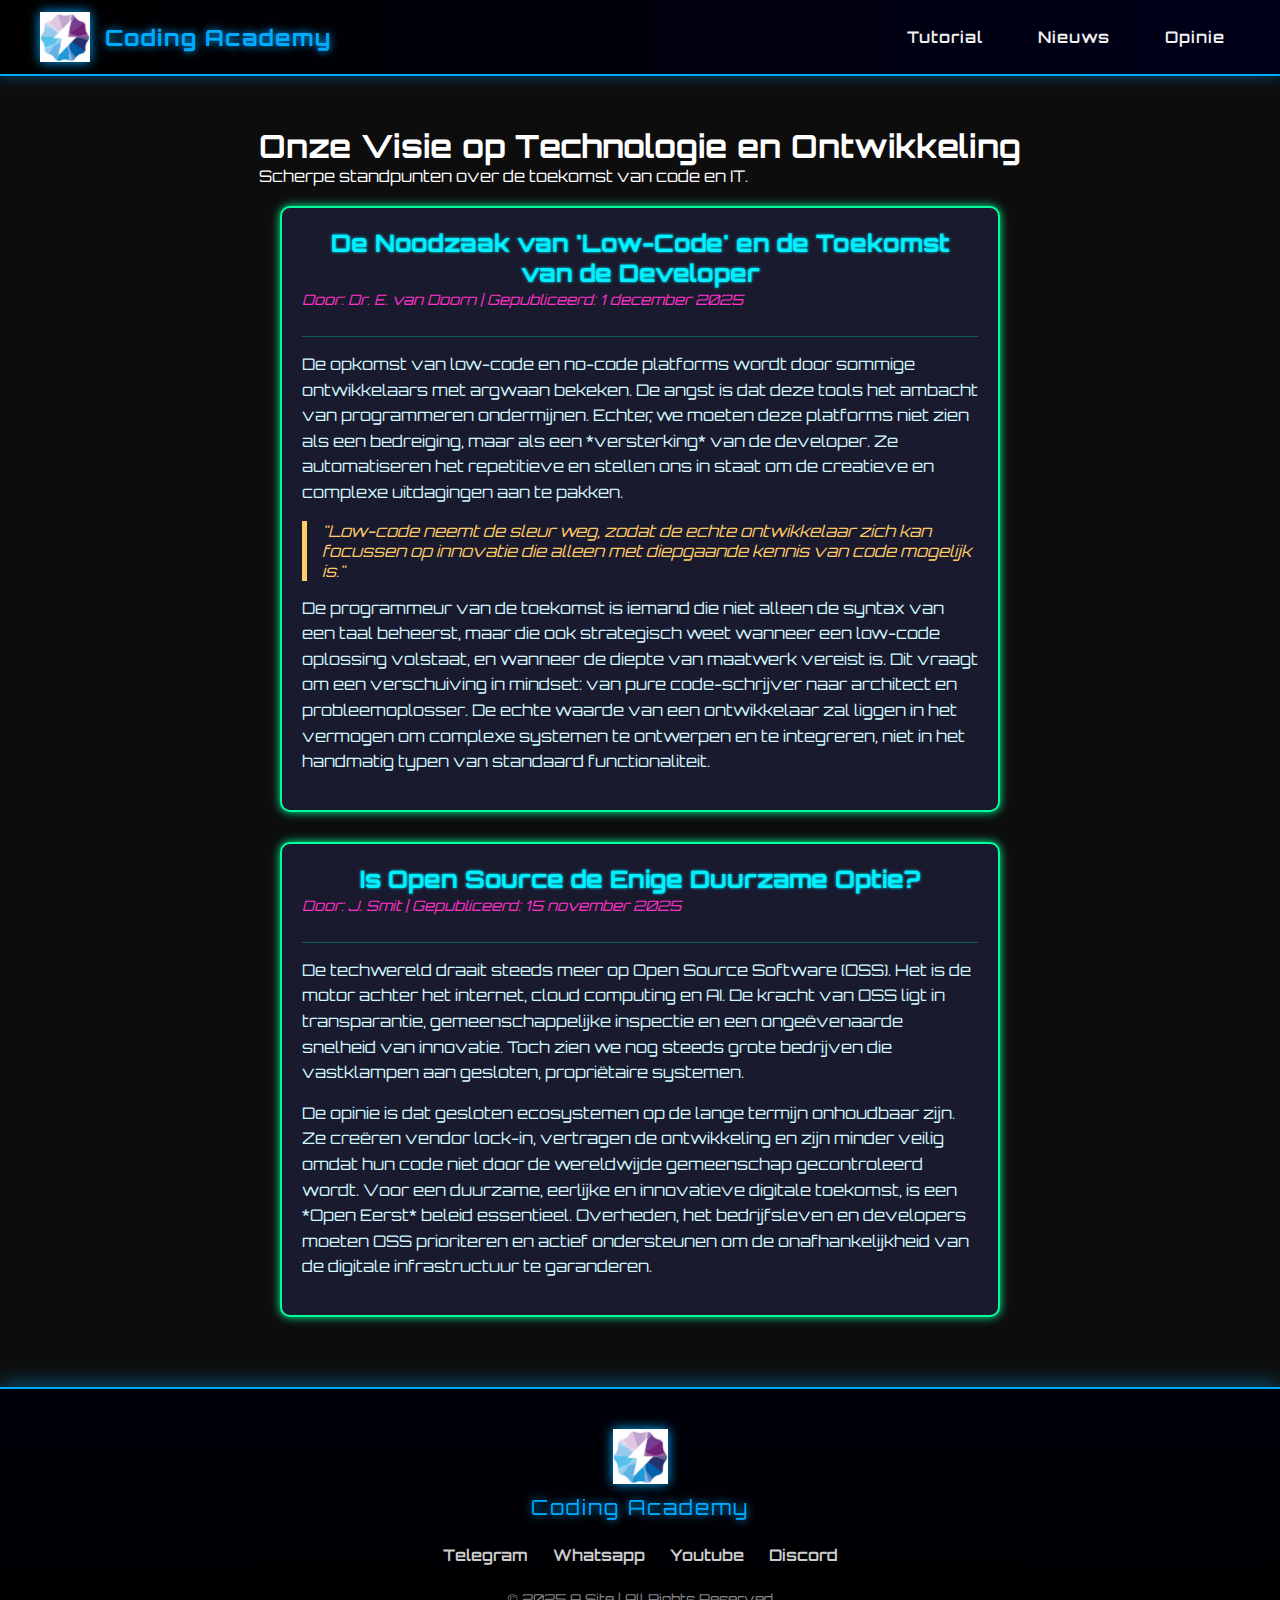
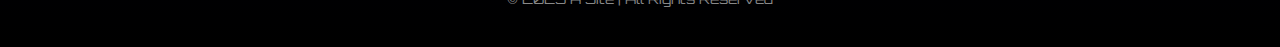
<file: opinie.html>
<!DOCTYPE html>
<html lang="en">

<head>
    <meta charset="UTF-8" />
    <meta name="viewport" content="width=device-width, initial-scale=1.0" />
    <link rel="stylesheet" href="https://fonts.googleapis.com/css?family=Orbitron">
    <link rel="stylesheet" type="text/css" href="style.css">
    <link rel="stylesheet" href="https://cdnjs.cloudflare.com/ajax/libs/font-awesome/6.4.0/css/all.min.css">


    <style>
    </style>
    <title>Mobile - Opinie</title>
</head>

<body>

    <header class="main-header">
        <div class="header-logo-group">
            <img src="logo.jpg" alt="ANDS Network Logo" />
            <h1>Coding Academy</h1>
        </div>

        <button class="mobile-menu-toggle-button" aria-controls="primary-navigation" aria-expanded="false">
            <i class="fas fa-bars"></i>
        </button>

        <nav class="site-navigation">
            <ul class="nav-links-list" id="primary-navigation" data-visible="false">
                <li>
                    <a href="javascript:void(0);">Tutorial</a>
                    <ul class="submenu">
                        <li><a href="tutorial.html">Tutorial 1</a></li>
                        <li><a href="tutorial.html2">Tutorial 2</a></li>
                        <li><a href="tutorial.html3">Tutorial 3</a></li>
                    </ul>
                </li>
                <li>
                    <a href="javascript:void(0);">Nieuws</a>
                    <ul class="submenu">
                        <li><a href="index.html">Nieuws 1</a></li>
                        <li><a href="index.html2">Nieuws 2</a></li>
                        <li><a href="index.html3">Nieuws 3</a></li>
                    </ul>
                </li>
                <li>
                    <a href="javascript:void(0);">Opinie</a>
                    <ul class="submenu">
                        <li><a href="opinie.html">Opinie 1</a></li>
                        <li><a href="opinie.html2">Opinie 2</a></li>
                        <li><a href="opinie.html3">Opinie 3</a></li>
                    </ul>
                </li>
            </ul>
        </nav>

    </header>

    <main class="page-content">
        <header>
            <h1>Onze Visie op Technologie en Ontwikkeling</h1>
            <p class="article-meta">Scherpe standpunten over de toekomst van code en IT.</p>
        </header>

        <section class="opinie-container">

            <article class="opinie-card">
                <header>
                    <h2>De Noodzaak van 'Low-Code' en de Toekomst van de Developer</h2>
                    <p class="auteur-meta">Door: Dr. E. van Doorn | Gepubliceerd: 1 december 2025</p>
                </header>
                <p>
                    De opkomst van low-code en no-code platforms wordt door sommige ontwikkelaars met argwaan
                    bekeken. De angst is dat deze tools het ambacht van programmeren ondermijnen. Echter, we moeten
                    deze platforms niet zien als een bedreiging, maar als een *versterking* van de developer.
                    Ze automatiseren het repetitieve en stellen ons in staat om de creatieve en complexe
                    uitdagingen aan te pakken.
                </p>

                <blockquote>
                    "Low-code neemt de sleur weg, zodat de echte ontwikkelaar zich kan focussen op innovatie die
                    alleen met diepgaande kennis van code mogelijk is."
                </blockquote>

                <p>
                    De programmeur van de toekomst is iemand die niet alleen de syntax van een taal beheerst,
                    maar die ook strategisch weet wanneer een low-code oplossing volstaat, en wanneer de diepte
                    van maatwerk vereist is. Dit vraagt om een verschuiving in mindset: van pure code-schrijver
                    naar architect en probleemoplosser. De echte waarde van een ontwikkelaar zal liggen in het
                    vermogen om complexe systemen te ontwerpen en te integreren, niet in het handmatig typen van
                    standaard functionaliteit.
                </p>
            </article>

            <article class="opinie-card">
                <header>
                    <h2>Is Open Source de Enige Duurzame Optie?</h2>
                    <p class="auteur-meta">Door: J. Smit | Gepubliceerd: 15 november 2025</p>
                </header>
                <p>
                    De techwereld draait steeds meer op Open Source Software (OSS). Het is de motor achter het
                    internet, cloud computing en AI. De kracht van OSS ligt in transparantie, gemeenschappelijke
                    inspectie en een ongeëvenaarde snelheid van innovatie. Toch zien we nog steeds grote bedrijven
                    die vastklampen aan gesloten, propriëtaire systemen.
                </p>

                <p>
                    De opinie is dat gesloten ecosystemen op de lange termijn onhoudbaar zijn. Ze creëren
                    vendor lock-in, vertragen de ontwikkeling en zijn minder veilig omdat hun code niet door de
                    wereldwijde gemeenschap gecontroleerd wordt. Voor een duurzame, eerlijke en innovatieve
                    digitale toekomst, is een *Open Eerst* beleid essentieel. Overheden, het bedrijfsleven en
                    developers moeten OSS prioriteren en actief ondersteunen om de onafhankelijkheid van
                    de digitale infrastructuur te garanderen.
                </p>
            </article>

        </section>
    </main>

    <footer class="site-footer">
        <div class="footer-brand-logo">
            <img src="logo.jpg" alt="ANDS Network Logo">
            <p class="brand-name">Coding Academy</p>
        </div>
        <div class="footer-social-links">
            <a href="#">Telegram</a>
            <a href="#">Whatsapp</a>
            <a href="#">Youtube</a>
            <a href="#">Discord</a>
        </div>
        <div class="footer-copyright">
            <p>© 2025 A Site | All Rights Reserved</p>
        </div>
    </footer>

    <script>
        document.addEventListener('DOMContentLoaded', () => {
            const menuToggle = document.querySelector('.mobile-menu-toggle-button');
            const primaryNavigation = document.querySelector('#primary-navigation');

            // Select all links that are actual destinations (i.e., inside a submenu)
            const submenuLinks = primaryNavigation.querySelectorAll('.submenu a');

            // Select all main navigation links
            const mainNavLinks = primaryNavigation.querySelectorAll('.nav-links-list > li > a');

            // Function to close the menu
            const closeMenu = () => {
                primaryNavigation.setAttribute('data-visible', 'false');
                menuToggle.setAttribute('aria-expanded', 'false');
                const icon = menuToggle.querySelector('i');
                icon.classList.remove('fa-times');
                icon.classList.add('fa-bars');
            };

            // Toggle logic for the hamburger button
            menuToggle.addEventListener('click', () => {
                const isVisible = primaryNavigation.getAttribute('data-visible') === 'true';
                if (isVisible) {
                    closeMenu();
                } else {
                    // Open menu logic (pulled from previous script block)
                    primaryNavigation.setAttribute('data-visible', 'true');
                    menuToggle.setAttribute('aria-expanded', 'true');
                    const icon = menuToggle.querySelector('i');
                    icon.classList.remove('fa-bars');
                    icon.classList.add('fa-times');
                }
            });

            // FIX: Close menu when a SUBMENU link is clicked on mobile
            submenuLinks.forEach(link => {
                link.addEventListener('click', () => {
                    // Only close if the mobile menu is active/visible
                    if (getComputedStyle(menuToggle).display === 'block') {
                        closeMenu();
                    }
                });
            });

            // Prevent the main links (which use javascript:void(0)) from attempting to navigate
            mainNavLinks.forEach(link => {
                link.addEventListener('click', (e) => {
                    // Prevents the browser from navigating to 'javascript:void(0)' or reloading
                    e.preventDefault();
                });
            });
        });
    </script>
</body>

</html>
</file>
<file: style.css>
/* ==================================== */
/* 1. Global Reset & Base Styles */
/* ==================================== */
* {
    /* Ensures padding and border are included in the element's total width and height */
    box-sizing: border-box;
    margin: 0;
    padding: 0;
}

/* ⬅️ THE FIX: Apply overflow-x: hidden to both html and body for universal scroll prevention. */
html,
body {
    overflow-x: hidden;
}

body {
    /* Sets the site's primary font, dark background, and light text color */
    font-family: 'Orbitron', sans-serif;
    background-color: #0d0d0d;
    color: #fff;
    /* The old 'overflow-x: hidden;' is now covered by the html, body selector above */
    /* Ensures the body takes up at least the full viewport height */
    min-height: 100vh;
    /* Flex setup to push the footer to the bottom */
    display: flex;
    flex-direction: column;
}

.page-content {
    /* Allows the main content to take up available vertical space */
    flex-grow: 1;
    /* FIX: Set a max-width for better readability on large screens and center the container */
    max-width: 75rem;
    /* 1200px */
    margin: 0 auto;
    /* Spacing around the main content (50px -> 3.125rem, 20px -> 1.25rem) */
    padding: 3.125rem 1.25rem;
}

/* MODIFICATION: Change article/section alignment from left to center */
.page-content article,
.page-content section {
    text-align: center;
    /* Changed from left to center */
}

/* MODIFICATION: Overrides to keep specific elements, like list items and blockquotes, readable */
.page-content article p,
.page-content article ul,
.page-content article blockquote,
.page-content article pre {
    /* Ensures standard text/blocks align left for readability, even if the parent container is centered */
    text-align: left;
    /* MODIFICATION: Center-align these blocks themselves within their container */
    margin-left: auto;
    margin-right: auto;
    /* Gives a max-width to paragraphs for better centered readability */
    max-width: 45rem;
    /* 720px */
}

/* ==================================== */
/* 2. Header and Navigation */
/* ==================================== */
.main-header {
    /* Gradient background from black to dark blue */
    background: linear-gradient(90deg, #000, #00001a);
    /* Neon blue accent border at the bottom */
    border-bottom: 0.125rem solid #00aaff;
    /* 2px */
    color: #00aaff;
    /* Flex layout to align items horizontally and space them out */
    display: flex;
    align-items: center;
    justify-content: space-between;
    /* Padding (12px -> 0.75rem, 40px -> 2.5rem) */
    padding: 0.75rem 2.5rem;
    /* Makes the header stick to the top when scrolling */
    position: sticky;
    top: 0;
    z-index: 1000;
    /* Glow effect for the header */
    box-shadow: 0 0 0.9375rem rgba(0, 170, 255, 0.4);
    /* 15px */
}

.header-logo-group {
    /* Groups logo image and text */
    display: flex;
    align-items: center;
    gap: 0.9375rem;
    /* 15px */
}

.header-logo-group img {
    height: 3.125rem;
    /* 50px */
    /* Drop shadow for a glowing logo effect */
    filter: drop-shadow(0 0 0.375rem #00aaff);
    /* 6px */
}

.main-header h1 {
    font-size: 1.4rem;
    letter-spacing: 0.0625rem;
    /* 1px */
    color: #00aaff;
    /* Glow effect for the site title */
    text-shadow: 0 0 0.5rem #00aaff;
    /* 8px */
}

/* Mobile Menu Toggle Button (Hamburger/X icon) */
.mobile-menu-toggle-button {
    /* Hidden by default on desktop */
    display: none;
    background: none;
    border: none;
    cursor: pointer;
    padding: 0.625rem;
    /* 10px */
    color: #00aaff;
    font-size: 1.7rem;
    transition: color 0.3s;
    outline: none;
    border-radius: 0.3125rem;
    /* 5px */
}

.mobile-menu-toggle-button:hover {
    color: #fff;
    text-shadow: 0 0 0.625rem #00aaff;
    /* 10px */
}

.site-navigation {
    flex-shrink: 0;
}

.nav-links-list {
    list-style: none;
    display: flex;
    gap: 1.5625rem;
    /* 25px */
    margin: 0;
    padding: 0;
}

.nav-links-list>li {
    position: relative;
    display: inline-block;
}

.nav-links-list>li>a {
    text-decoration: none;
    color: #f0f0f0;
    font-weight: 600;
    letter-spacing: 0.0625rem;
    /* 1px */
    padding: 0.5625rem 0.875rem;
    /* 9px 14px */
    border: 0.0625rem solid transparent;
    /* 1px */
    transition: color 0.3s, text-shadow 0.3s, background-color 0.3s, border-color 0.3s;
    font-size: 1rem;
}

.nav-links-list>li:hover>a {
    color: #00aaff;
    text-shadow: 0 0 0.625rem #00aaff;
    /* 10px */
    border: 0.0625rem solid #00aaff;
    /* 1px */
    border-radius: 0.25rem;
    /* 4px */
    background-color: rgba(0, 170, 255, 0.1);
}

/* --- New Dropdown/Submenu Styles --- */

.submenu {
    list-style: none;
    /* Initially hidden for desktop. Shown on hover (see below) */
    display: none;
    position: absolute;
    /* Positions it right below the parent link */
    top: 100%;
    left: 0;
    /* Neon style for the dropdown background */
    background-color: #00001a;
    border: 0.0625rem solid #00aaff;
    /* 1px */
    border-top: none;
    padding: 0.625rem 0;
    /* 10px 0 */
    min-width: 10rem;
    /* 160px */
    z-index: 999;
    border-radius: 0 0 0.25rem 0.25rem;
    /* Rounded bottom corners */
    box-shadow: 0 0.625rem 1.25rem rgba(0, 170, 255, 0.4);
    /* 10px 20px */
}

.submenu li a {
    display: block;
    padding: 0.625rem 1.25rem;
    /* 10px 20px */
    text-decoration: none;
    color: #f0f0f0;
    font-weight: 400;
    transition: background-color 0.3s, color 0.3s;
    white-space: nowrap;
}

.submenu li a:hover {
    background-color: rgba(0, 170, 255, 0.15);
    color: #00aaff;
    text-shadow: 0 0 0.3125rem #00aaff;
    /* 5px */
}

/* Show submenu on desktop hover/focus (This handles the closing on hover off) */
.nav-links-list>li:hover .submenu,
.nav-links-list>li:focus-within .submenu {
    display: block;
}

/* If the main link now triggers a dropdown, remove the border radius from the bottom for the hover effect */
.nav-links-list>li:hover>a {
    border-radius: 0.25rem 0.25rem 0 0;
}

/* ==================================== */
/* 3. Footer Styles */
/* ==================================== */
.site-footer {
    /* Gradient background from very dark blue to black */
    background: linear-gradient(180deg, #00000a, #000);
    color: #fff;
    text-align: center;
    /* Padding (40px -> 2.5rem, 10% for horizontal) */
    padding: 2.5rem 10%;
    /* Neon blue accent border at the top */
    border-top: 0.125rem solid #00aaff;
    /* 2px */
    /* Glow effect for the footer */
    box-shadow: 0 -0.25rem 1.25rem rgba(0, 170, 255, 0.4);
    /* 4px, 20px */
    /* Ensures footer is pushed to the bottom if main content is short */
    margin-top: auto;
}

.footer-brand-logo {
    /* Centers logo and brand name vertically */
    display: flex;
    flex-direction: column;
    align-items: center;
    gap: 0.625rem;
    /* 10px */
}

.footer-brand-logo img {
    height: 3.4375rem;
    /* 55px */
    filter: drop-shadow(0 0 0.375rem #00aaff);
    /* 6px */
}

.footer-brand-logo .brand-name {
    font-size: 1.3rem;
    color: #00aaff;
    text-shadow: 0 0 0.5rem #00aaff;
    /* 8px */
    letter-spacing: 0.125rem;
    /* 2px */
}

.footer-social-links {
    /* Spacing (25px -> 1.5625rem) */
    margin: 1.5625rem 0;
    display: flex;
    justify-content: center;
    flex-wrap: wrap;
    gap: 1.5625rem;
    /* 25px */
}

.footer-social-links a {
    color: #ccc;
    text-decoration: none;
    font-weight: 600;
    transition: color 0.3s, text-shadow 0.3s;
}

.footer-social-links a:hover {
    color: #00aaff;
    text-shadow: 0 0 0.625rem #00aaff;
    /* 10px */
}

.footer-copyright {
    font-size: 0.85rem;
    color: #888;
    margin-top: 0.625rem;
    /* 10px */
}


/* ==================================== */
/* 4. Hero and Feature Card Styles */
/* ==================================== */
.hero-section {
    display: flex;
    flex-direction: column;
    align-items: center;
    text-align: center;
    margin-bottom: 3.125rem;
    /* 50px */
}

/* New reusable image container */
.hero-image-container {
    width: 100%;
    max-height: 25rem;
    /* 400px */
    overflow: hidden;
    margin-bottom: 1.875rem;
    /* 30px */
    border-radius: 0.625rem;
    /* 10px */
    border: 0.125rem solid #00aaff;
    /* 2px */
    box-shadow: 0 0 0.9375rem rgba(0, 170, 255, 0.5);
    /* 15px */
    background-color: #00001a;
}

.hero-image-container img {
    width: 100%;
    height: auto;
    display: block;
    object-fit: cover;
}

.hero-content h2 {
    color: #00aaff;
    text-shadow: 0 0 0.625rem #00aaff;
    /* 10px */
    margin-bottom: 0.9375rem;
    /* 15px */
    font-size: 2.5rem;
}

.hero-content p {
    max-width: 50rem;
    /* 800px */
    margin: 0 auto 2.5rem auto;
    /* 40px */
    font-size: 1.1rem;
    line-height: 1.6;
    color: #ccc;
}

.feature-cards-container {
    display: flex;
    justify-content: center;
    gap: 1.875rem;
    /* 30px */
    flex-wrap: wrap;
    padding: 0 1.25rem;
    /* 20px */
}

.feature-card {
    background: linear-gradient(145deg, #00001a, #000);
    border: 0.125rem solid #00aaff;
    /* 2px */
    border-radius: 0.625rem;
    /* 10px */
    padding: 1.875rem 1.25rem;
    /* 30px 20px */
    width: 100%;
    max-width: 21.875rem;
    /* 350px */
    text-align: center;
    box-shadow: 0 0 0.9375rem rgba(0, 170, 255, 0.5);
    /* 15px */
    transition: transform 0.3s, box-shadow 0.3s;
}

.feature-card:hover {
    transform: translateY(-0.625rem);
    /* 10px */
    box-shadow: 0 0.625rem 1.875rem rgba(0, 170, 255, 0.7);
    /* 10px, 30px */
}

/* Icon styles removed as per request */

.feature-card h3 {
    font-size: 1.5rem;
    color: #f0f0f0;
    margin-bottom: 0.625rem;
    /* 10px */
    letter-spacing: 0.0625rem;
    /* 1px */
}

.feature-card p {
    font-size: 0.95rem;
    color: #aaa;
    line-height: 1.5;
    /* MODIFICATION: Overridden above to align left inside the card */
}


/* ==================================== */
/* 5. Tutorial & Article-Related Styles */
/* ==================================== */
/* Tutorial Steps Container (New block for tutorial content) */
.tutorial-steps-container {
    display: flex;
    flex-direction: column;
    gap: 1.25rem;
    /* 20px */
    padding: 1.25rem 0;
    /* 20px 0 */
}

/* Neon style for the whole step container */
.tutorial-step {
    border: 0.125rem solid #00f0ff;
    /* 2px - Neon Cyan border */
    border-radius: 0.5rem;
    /* 8px */
    padding: 0.9375rem;
    /* 15px */
    background-color: #1a1a2e;
    /* Dark Purple/Blue background */
    box-shadow: 0 0 0.625rem #00f0ff;
    /* 10px */
    display: flex;
    align-items: flex-start;
    gap: 0.9375rem;
    /* 15px */
    color: #d1f7ff;
    /* Light, bright text color */
    /* MODIFICATION: Center the step block itself */
    margin-left: auto;
    margin-right: auto;
    max-width: 45rem;
    /* Same as p/ul/etc for consistency */
    width: 100%;
}

/* The step-number class is now unused in HTML - keeping the styles just in case it's added back. */
.step-number {
    font-size: 1.5em;
    font-weight: bold;
    color: #ff33cc;
    text-shadow: 0 0 0.3125rem #ff33cc;
    /* 5px */
    min-width: 1.875rem;
    /* 30px */
    text-align: center;
    background-color: #330033;
    border-radius: 50%;
    padding: 0.3125rem;
    /* 5px */
    line-height: 1;
}

.step-content {
    /* MODIFICATION: Override to left-align the content inside the tutorial step */
    text-align: left;
    width: 100%;
    /* Ensure it uses the full space */
}

.step-content h3 {
    margin-top: 0;
    color: #00ff99;
    /* Neon Green/Aqua for headers */
    text-shadow: 0 0 0.1875rem #00ff99;
    /* 3px */
}

.step-content p,
.step-content li {
    margin-bottom: 0.3125rem;
    /* 5px */
    color: #d1f7ff;
    /* Consistent light text */
    /* MODIFICATION: Set list text back to left-aligned if it was affected by parent */
    text-align: left;
}

/* Styling for code blocks within the lesson */
.step-content pre {
    background-color: #0a0a1a;
    /* Very dark background for code */
    padding: 0.625rem;
    /* 10px */
    border-radius: 0.25rem;
    /* 4px */
    overflow-x: auto;
    font-family: monospace;
    white-space: pre-wrap;
    color: #ffcc66;
    /* Bright amber color for code text */
    border: 0.0625rem solid #ffcc66;
    /* 1px */
    /* MODIFICATION: Remove max-width/auto margins added globally for pre in tutorial steps */
    max-width: none;
    margin-left: 0;
    margin-right: 0;
}

/* Article Image Responsiveness */
/* Ensures the image is never wider than its container and scales down. */
.article-image-container img {
    max-width: 100%;
    height: auto;
    /* Maintains aspect ratio */
    display: block;
    /* Removes extra space below the image */
    /* MODIFICATION: Center the image within its container */
    margin-left: auto;
    margin-right: auto;
}

/* Ensures the container respects page flow */
.article-image-container {
    overflow: hidden;
}

/* Optional style for the introduction to make it stand out */
.article-intro {
    font-style: italic;
    margin-bottom: 1.25rem;
    /* 20px */
    padding: 0 0.625rem;
    /* 0 10px */
    /* MODIFICATION: Re-center the intro paragraph */
    margin-left: auto;
    margin-right: auto;
}

/* FIX: Ensure list is perfectly flush left */
.no-style-list {
    list-style-type: none;
    /* Removes bullets/numbers */
    padding-left: 0;
    /* Removes default indentation */
    margin-left: auto;
    /* Changed from 0 to auto to center it */
    margin-right: auto;
    /* Added to center it */
    /* Ensures list aligns with paragraph text across all browsers */
    margin-top: 0.625rem;
    /* 10px */
    /* MODIFICATION: The global p/ul/etc alignment handles text-align: left, but if it didn't, we'd add it here */
}

.main-tutorial-image {
    max-width: 100%;
    height: auto;
    border-radius: 0.5rem;
    /* 8px */
    margin-bottom: 1.25rem;
    /* 20px */
    box-shadow: 0 0.25rem 0.5rem rgba(0, 0, 0, 0.1);
    /* 4px 8px */
}

/* Article Opinion Card Styles (Keeping the original styling for these new elements) */
.opinie-container {
    display: flex;
    flex-direction: column;
    gap: 1.875rem;
    /* 30px */
    padding: 1.25rem 0;
    /* 20px 0 */
    /* MODIFICATION: Center the opinion container block itself */
    align-items: center;
    /* Center flex items */
}

.opinie-card {
    border: 0.125rem solid #00ff99;
    /* 2px - Neon Green/Aqua border */
    border-radius: 0.625rem;
    /* 10px */
    padding: 1.25rem;
    /* 20px */
    background-color: #1a1a2e;
    /* Dark Purple/Blue background */
    box-shadow: 0 0 0.625rem #00ff99;
    /* 10px */
    color: #d1f7ff;
    /* Light, bright text color */
    /* MODIFICATION: Give the card a max width for centering in flex layout */
    max-width: 45rem;
    width: 100%;
    /* MODIFICATION: Inherits text-align: center from parent article/section */
}

.opinie-card header {
    margin-bottom: 0.9375rem;
    /* 15px */
    padding-bottom: 0.625rem;
    /* 10px */
    border-bottom: 0.0625rem solid rgba(0, 255, 153, 0.3);
    /* 1px - Light separator */
}

.opinie-card h2 {
    margin-top: 0;
    color: #00f0ff;
    /* Neon Cyan for headers */
    text-shadow: 0 0 0.1875rem #00f0ff;
    /* 3px */
}

.opinie-card .auteur-meta {
    font-style: italic;
    font-size: 0.9em;
    color: #ff33cc;
    /* Pink/Magenta for author info */
}

.opinie-card p {
    line-height: 1.6;
    margin-bottom: 0.9375rem;
    /* 15px */
    /* MODIFICATION: Overridden globally to align left inside the card */
}

.opinie-card blockquote {
    border-left: 0.3125rem solid #ffcc66;
    /* 5px - Amber for quotes */
    padding-left: 0.9375rem;
    /* 15px */
    margin: 0.9375rem auto;
    /* 15px 0 -> 15px auto to center it. */
    font-style: italic;
    color: #ffcc66;
    /* MODIFICATION: Overridden globally to align left inside the card */
}

/* ==================================== */
/* 6. Media Queries (Responsiveness) */
/* ==================================== */

/* Tablet/Small Desktop adjustments (Max-width 1200px / 75rem) */
@media (max-width: 75rem) {
    .main-header {
        padding: 0.75rem 1.25rem;
        /* 12px 20px */
    }
}

/* Mobile adjustments (Max-width 768px / 48rem) */
@media (max-width: 48rem) {
    .mobile-menu-toggle-button {
        display: block;
        margin-left: auto;
    }

    .main-header {
        justify-content: flex-start;
        align-items: center;
        gap: 0;
        padding: 0.75rem 1.25rem;
        /* 12px 20px */
    }

    .nav-links-list {
        /* Mobile menu becomes an off-canvas sidebar */
        position: fixed;
        /* NOTE: Ensure the header height is constant or adjust this `top` value dynamically. */
        top: 4.75rem;
        /* 76px - Estimated Height of the header */
        right: 0;
        /* Fills the rest of the viewport height */
        height: calc(100vh - 4.75rem);
        width: 60%;
        max-width: 18.75rem;
        /* 300px */
        flex-direction: column;
        justify-content: flex-start;
        padding: 1.875rem 1.25rem;
        /* 30px 20px */
        background-color: #00001a;
        border-left: 0.125rem solid #00aaff;
        /* 2px */
        box-shadow: -0.625rem 0 1.25rem rgba(0, 170, 255, 0.3);
        /* 10px 0 20px */
        /* Initially hidden off-screen to the right */
        transform: translateX(100%);
        transition: transform 0.3s ease-in-out;
    }

    /* Shows the menu when data-visible is true */
    .nav-links-list[data-visible="true"] {
        transform: translateX(0);
    }

    .nav-links-list>li {
        width: 100%;
        margin-bottom: 0.625rem;
        /* 10px */
    }

    .nav-links-list>li>a {
        display: block;
        text-align: center;
        padding: 0.9375rem 0.625rem;
        /* 15px 10px */
        border: 0.0625rem solid rgba(0, 170, 255, 0.3);
        /* 1px */
    }

    .nav-links-list>li:hover>a {
        background-color: rgba(0, 170, 255, 0.2);
    }

    /* --- Mobile Submenu Adjustment --- */
    .submenu {
        /* Reset for mobile: should stack below the parent link */
        position: static;
        width: 100%;
        /* Full width of the parent LI */
        padding: 0;
        /* Remove vertical padding */
        border: none;
        box-shadow: none;
        border-radius: 0;
        background-color: #00000a;
        /* Slightly darker background for contrast */
    }

    .submenu li a {
        /* Make links slightly indented */
        padding: 0.625rem 1.25rem 0.625rem 2.5rem;
        /* 10px 20px 10px 40px */
        font-size: 0.9rem;
    }

    .submenu li a:hover {
        background-color: rgba(0, 170, 255, 0.1);
    }

    /* Since we're not using JS to toggle submenus, we'll keep the list visible on mobile */
    .nav-links-list>li .submenu {
        display: block;
    }

    /* Hero adjustments */
    .hero-content h2 {
        font-size: 2rem;
    }

    .hero-image-container {
        max-height: 18.75rem;
        /* 300px */
    }

    /* Card adjustments */
    .feature-cards-container {
        flex-direction: column;
        align-items: center;
    }

    .feature-card {
        max-width: 90%;
    }
}
</file>
